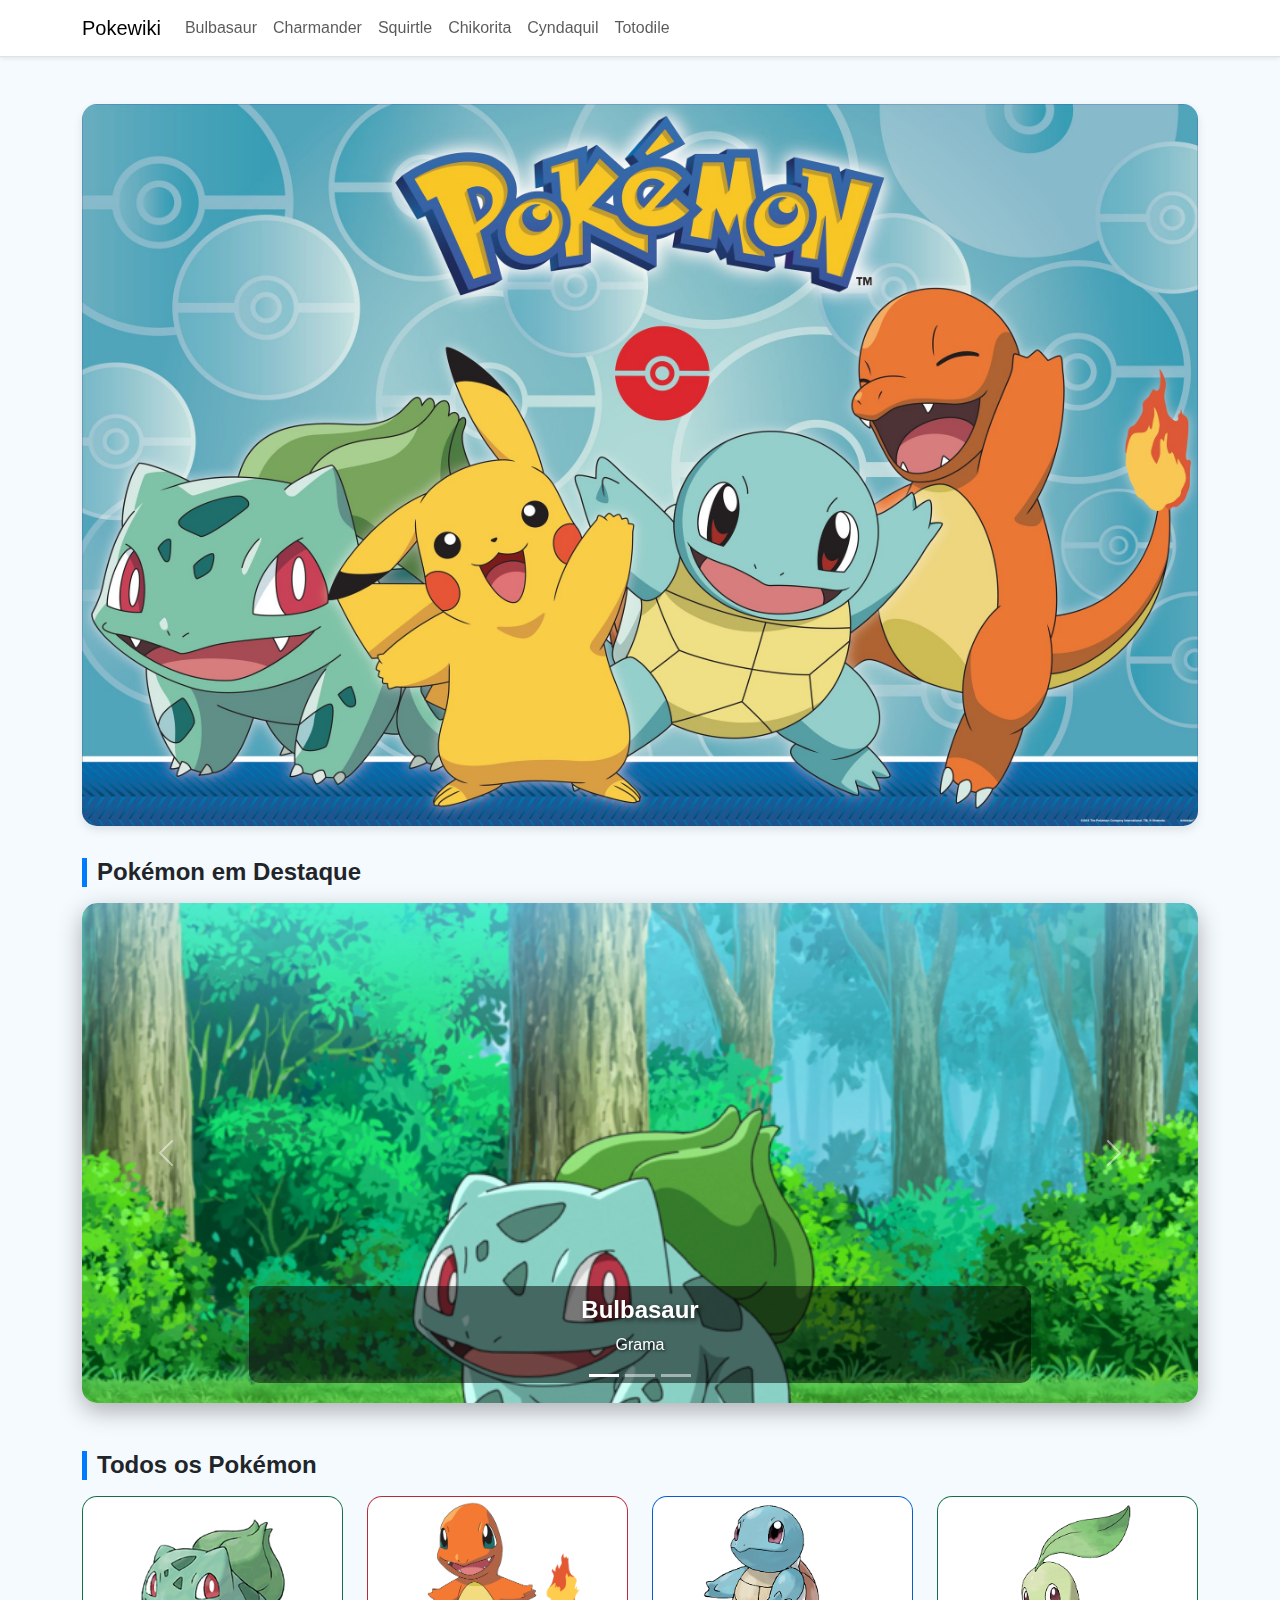
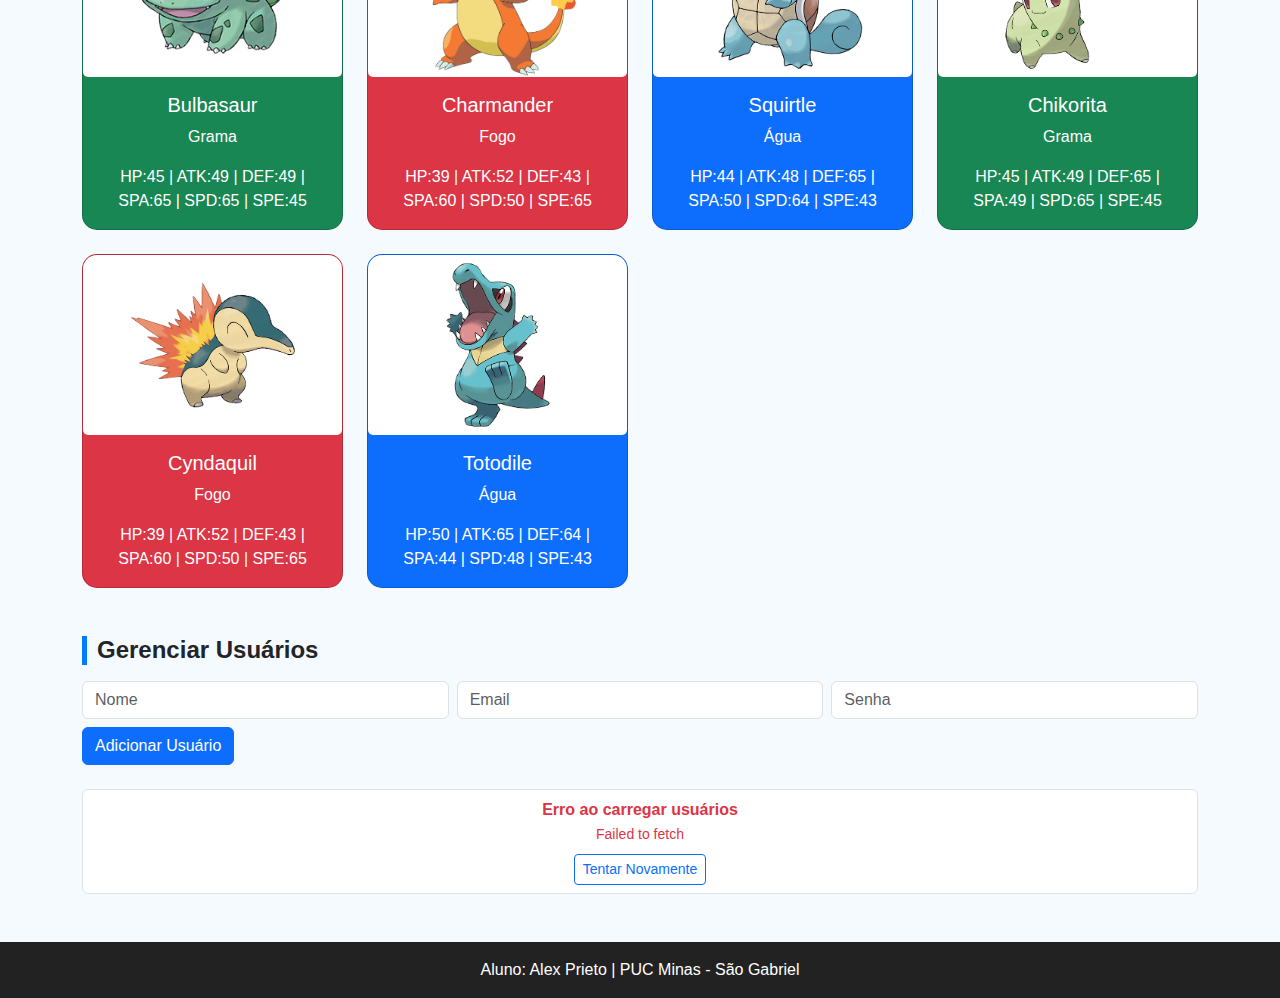
<file: index.html>
<!DOCTYPE html>
<html lang="pt-BR">
<head>
  <meta charset="UTF-8">
  <meta name="viewport" content="width=device-width, initial-scale=1.0">
  <title>Pokewiki - Início</title>
  <link href="https://cdn.jsdelivr.net/npm/bootstrap@5.3.8/dist/css/bootstrap.min.css" rel="stylesheet">
  <style>
    body { 
      background-color: #f5faff; 
      font-family: Arial, sans-serif; 
      padding-top: 80px; 
    }
    .banner img { max-width: 100%; height: auto; border-radius: 15px; box-shadow: 0 4px 10px rgba(0,0,0,0.1); }
    .card { border-radius: 15px; overflow: hidden; transition: transform 0.3s ease, box-shadow 0.3s ease; cursor: pointer; }
    .card:hover { transform: translateY(-5px); box-shadow: 0 8px 20px rgba(0,0,0,0.3); }
    .card-img { position: relative; height: 180px; background-color: #fff; }
    .card-img .static, .card-img .gif { width: 100%; height: 100%; object-fit: contain; position: absolute; top: 0; left: 0; transition: opacity 0.3s ease; }
    .card-img .gif { opacity: 0; }
    .card-img:hover .gif { opacity: 1; }
    .card-img:hover .static { opacity: 0; }
    #carouselDestaque { border-radius: 15px; overflow: hidden; box-shadow: 0 8px 25px rgba(0,0,0,0.3); max-height: 500px; }
    .carousel-item { height: 500px; }
    .carousel-item img { width: 100%; height: 100%; object-fit: cover; transition: transform 0.5s ease; border-radius: 15px; }
    .carousel-item a:hover img { transform: scale(1.05); }
    .carousel-caption { background-color: rgba(0,0,0,0.5); border-radius: 10px; padding: 10px 15px; }
    .carousel-caption h5 { font-size: 1.5rem; font-weight: bold; text-shadow: 2px 2px 5px rgba(0,0,0,0.7); }
    .carousel-caption p { font-size: 1rem; text-shadow: 1px 1px 3px rgba(0,0,0,0.7); }
    footer { background-color: #222; color: #fff; text-align: center; padding: 1rem; margin-top: 3rem; }
    h2.section-title { font-size: 1.5rem; font-weight: bold; margin: 2rem 0 1rem; border-left: 5px solid #007bff; padding-left: 10px; }
  </style>
</head>
<body>

  <!-- Navbar -->
  <nav class="navbar navbar-expand-lg navbar-light bg-white fixed-top border-bottom shadow-sm">
    <div class="container">
      <a class="navbar-brand" href="#">Pokewiki</a>
      <button class="navbar-toggler" type="button" data-bs-toggle="collapse" data-bs-target="#navbarContent">
        <span class="navbar-toggler-icon"></span>
      </button>
      <div class="collapse navbar-collapse" id="navbarContent">
        <ul class="navbar-nav me-auto mb-2 mb-lg-0" id="pokemon-menu"></ul>
      </div>
    </div>
  </nav>

  <!-- Banner -->
  <section class="banner container my-4">
    <img src="pokemonbanner.jpg" alt="Pokémon Banner" class="img-fluid mx-auto d-block">
  </section>

  <!-- Main Content -->
  <main class="container">

    <!-- Carrossel de destaque -->
    <h2 class="section-title">Pokémon em Destaque</h2>
    <div id="carouselDestaque" class="carousel slide mb-5" data-bs-ride="carousel">
      <div class="carousel-indicators" id="carousel-indicators"></div>
      <div class="carousel-inner" id="destaque-pokemons"></div>
      <button class="carousel-control-prev" type="button" data-bs-target="#carouselDestaque" data-bs-slide="prev">
        <span class="carousel-control-prev-icon"></span>
      </button>
      <button class="carousel-control-next" type="button" data-bs-target="#carouselDestaque" data-bs-slide="next">
        <span class="carousel-control-next-icon"></span>
      </button>
    </div>

    <!-- Lista de Pokémons -->
    <h2 class="section-title">Todos os Pokémon</h2>
    <div class="row g-4" id="lista-pokemons"></div>

    <!-- CRUD Usuários -->
    <h2 class="section-title mt-5">Gerenciar Usuários</h2>

    <!-- Formulário para adicionar usuário -->
    <form id="form-usuario" class="mb-4">
      <div class="row g-2">
        <div class="col-md-4">
          <input type="text" id="nome" placeholder="Nome" class="form-control" required>
        </div>
        <div class="col-md-4">
          <input type="email" id="email" placeholder="Email" class="form-control" required>
        </div>
        <div class="col-md-4">
          <input type="password" id="senha" placeholder="Senha" class="form-control" required>
        </div>
      </div>
      <button type="submit" class="btn btn-primary mt-2">Adicionar Usuário</button>
    </form>

    <!-- Lista de usuários -->
    <ul id="lista-usuarios" class="list-group"></ul>

  </main>

  <!-- Footer -->
  <footer>Aluno: Alex Prieto | PUC Minas - São Gabriel</footer>

  <!-- Scripts -->
 <script src="https://cdn.jsdelivr.net/npm/bootstrap@5.3.8/dist/js/bootstrap.bundle.min.js"></script>
<script src="app.js"></script>


</body>
</html>
</file>
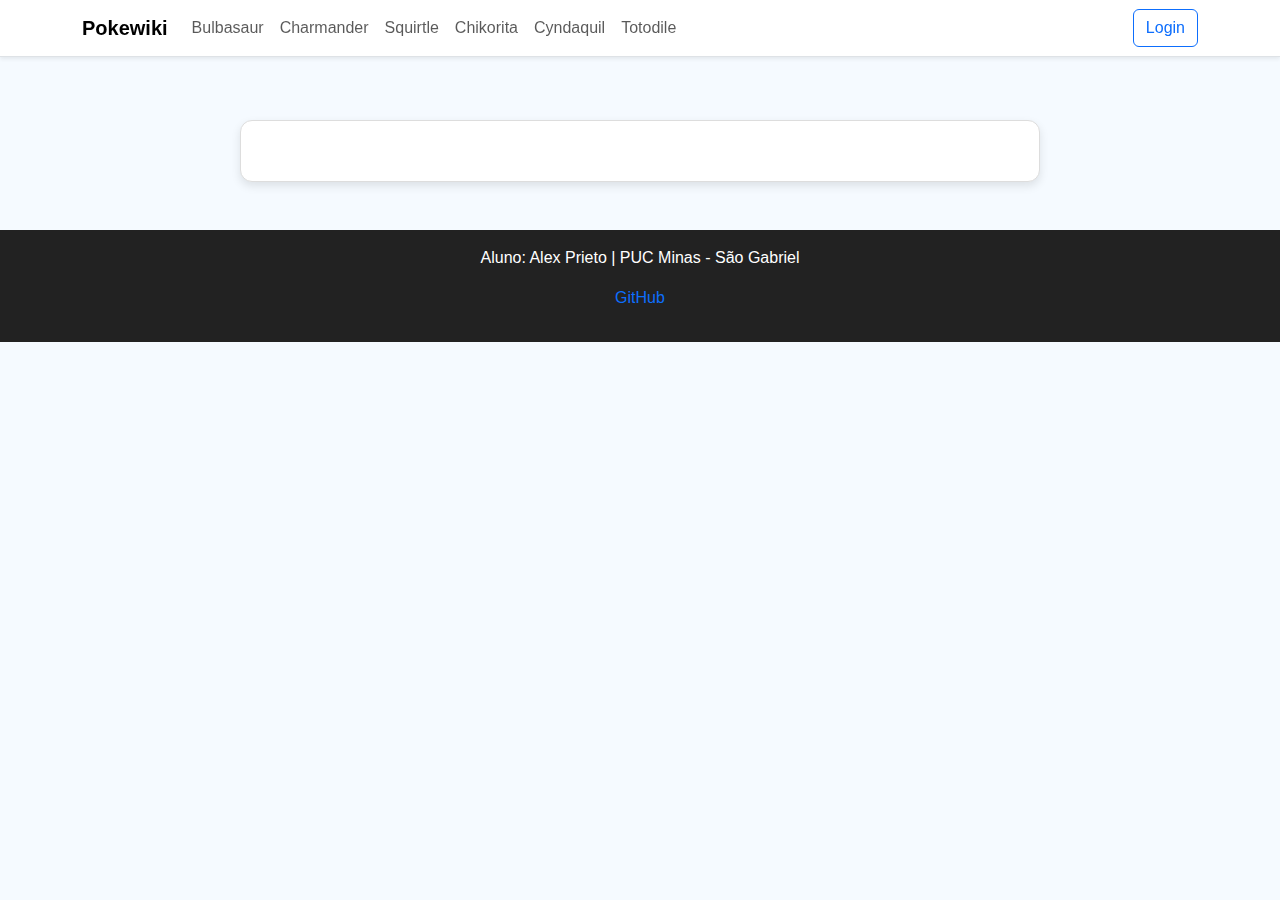
<file: detalhes.html>
<!DOCTYPE html>
<html lang="pt-BR">
<head>
  <meta charset="UTF-8">
  <meta name="viewport" content="width=device-width, initial-scale=1.0">
  <title>Pokewiki - Detalhes</title>
  <link href="https://cdn.jsdelivr.net/npm/bootstrap@5.3.8/dist/css/bootstrap.min.css" rel="stylesheet">
  <style>
    body {
      background-color: #f5faff;
      font-family: Arial, sans-serif;
      padding-top: 80px;
    }
    .detalhes-container {
      background-color: #fff;
      border: 1px solid #ddd;
      border-radius: 12px;
      padding: 30px;
      max-width: 800px;
      margin: 40px auto;
      box-shadow: 0 4px 10px rgba(0,0,0,0.1);
    }
    .detalhes-topo {
      text-align: center;
      margin-bottom: 20px;
    }
    .detalhes-topo img {
      width: 180px;
      height: 180px;
      object-fit: contain;
      margin: 15px 0;
    }
    .detalhes-info p {
      margin: 6px 0;
      color: #555;
      font-size: 1rem;
    }
    .detalhes-fotos {
      margin-top: 30px;
    }
    .detalhes-fotos h5 {
      margin-bottom: 15px;
    }
    .detalhes-fotos img {
      width: 120px;
      height: 120px;
      object-fit: contain;
      margin: 5px;
      border-radius: 8px;
      background-color: #fff;
      transition: transform 0.3s ease;
    }
    .detalhes-fotos img:hover {
      transform: scale(1.05);
    }
    footer {
      background-color: #222;
      color: #fff;
      text-align: center;
      padding: 1rem;
      margin-top: 3rem;
    }
  </style>
</head>
<body>
  <nav class="navbar navbar-expand-lg navbar-light bg-white fixed-top border-bottom shadow-sm">
    <div class="container">
      <a class="navbar-brand fw-bold" href="index.html">Pokewiki</a>
      <button class="navbar-toggler" type="button" data-bs-toggle="collapse" data-bs-target="#navbarContent">
        <span class="navbar-toggler-icon"></span>
      </button>
      <div class="collapse navbar-collapse" id="navbarContent">
        <ul class="navbar-nav me-auto mb-2 mb-lg-0" id="pokemon-menu"></ul>
        <button class="btn btn-outline-primary ms-3">Login</button>
      </div>
    </div>
  </nav>

  <main>
    <div id="detalhes-item" class="detalhes-container"></div>
  </main>

  <footer>
    <p>Aluno: Alex Prieto | PUC Minas - São Gabriel</p>
    <p>
      <a href="https://github.com/AlexPMG" class="text-decoration-none text-primary" target="_blank">GitHub</a>
    </p>
  </footer>

  <script src="https://cdn.jsdelivr.net/npm/bootstrap@5.3.8/dist/js/bootstrap.bundle.min.js"></script>
  <script src="app.js"></script>
  <script>
    const menu = document.getElementById('pokemon-menu');
    pokemons.forEach(p => {
      const li = document.createElement('li');
      li.className = 'nav-item';
      li.innerHTML = `<a class="nav-link" href="detalhes.html?id=${p.id}">${p.nome}</a>`;
      menu.appendChild(li);
    });

    const params = new URLSearchParams(window.location.search);
    const id = params.get('id');

    function montarDetalhes(id) {
      const container = document.getElementById('detalhes-item');
      if(!container) return;

      const pIndex = pokemons.findIndex(p => p.id == id);
      if(pIndex === -1) { container.innerHTML = `<p>Pokémon não encontrado.</p>`; return; }

      const p = pokemons[pIndex];

      container.innerHTML = `
        <div class="detalhes-topo bg-${p.cor} text-white p-3 rounded-top">
          <h2>${p.nome}</h2>
          <img src="${p.imagem}" alt="${p.nome}">
        </div>
        <div class="detalhes-info mt-3">
          <p><strong>Tipo:</strong> ${p.tipo}</p>
          <p><strong>Stats:</strong> ${p.stats}</p>
          <p><strong>Descrição:</strong> ${p.descricao}</p>
          <p><strong>Evolução level:</strong> ${p.evolucao}</p>
          <p><strong>Principal ataque:</strong> ${p.ataque}</p>
          <div class="d-flex justify-content-between mt-3">
            <button id="btn-anterior" class="btn btn-outline-primary">← Anterior</button>
            <a href="index.html" class="btn btn-secondary">Voltar</a>
            <button id="btn-proximo" class="btn btn-outline-primary">Próximo →</button>
          </div>
        </div>
        <div class="detalhes-fotos text-center mt-4">
          <h5>Fotos do Item Associado</h5>
          <div>
            <img src="${p.gif}" alt="${p.nome} animado">
            <img src="${p.imagem}" alt="${p.nome} estático">
          </div>
        </div>
      `;

      document.title = `Pokewiki - ${p.nome}`;

      document.getElementById('btn-anterior').addEventListener('click', () => {
        if(pIndex > 0) montarDetalhes(pokemons[pIndex-1].id);
      });

      document.getElementById('btn-proximo').addEventListener('click', () => {
        if(pIndex < pokemons.length-1) montarDetalhes(pokemons[pIndex+1].id);
      });
    }

    if(id) montarDetalhes(id);
  </script>
</body>
</html>
</file>
